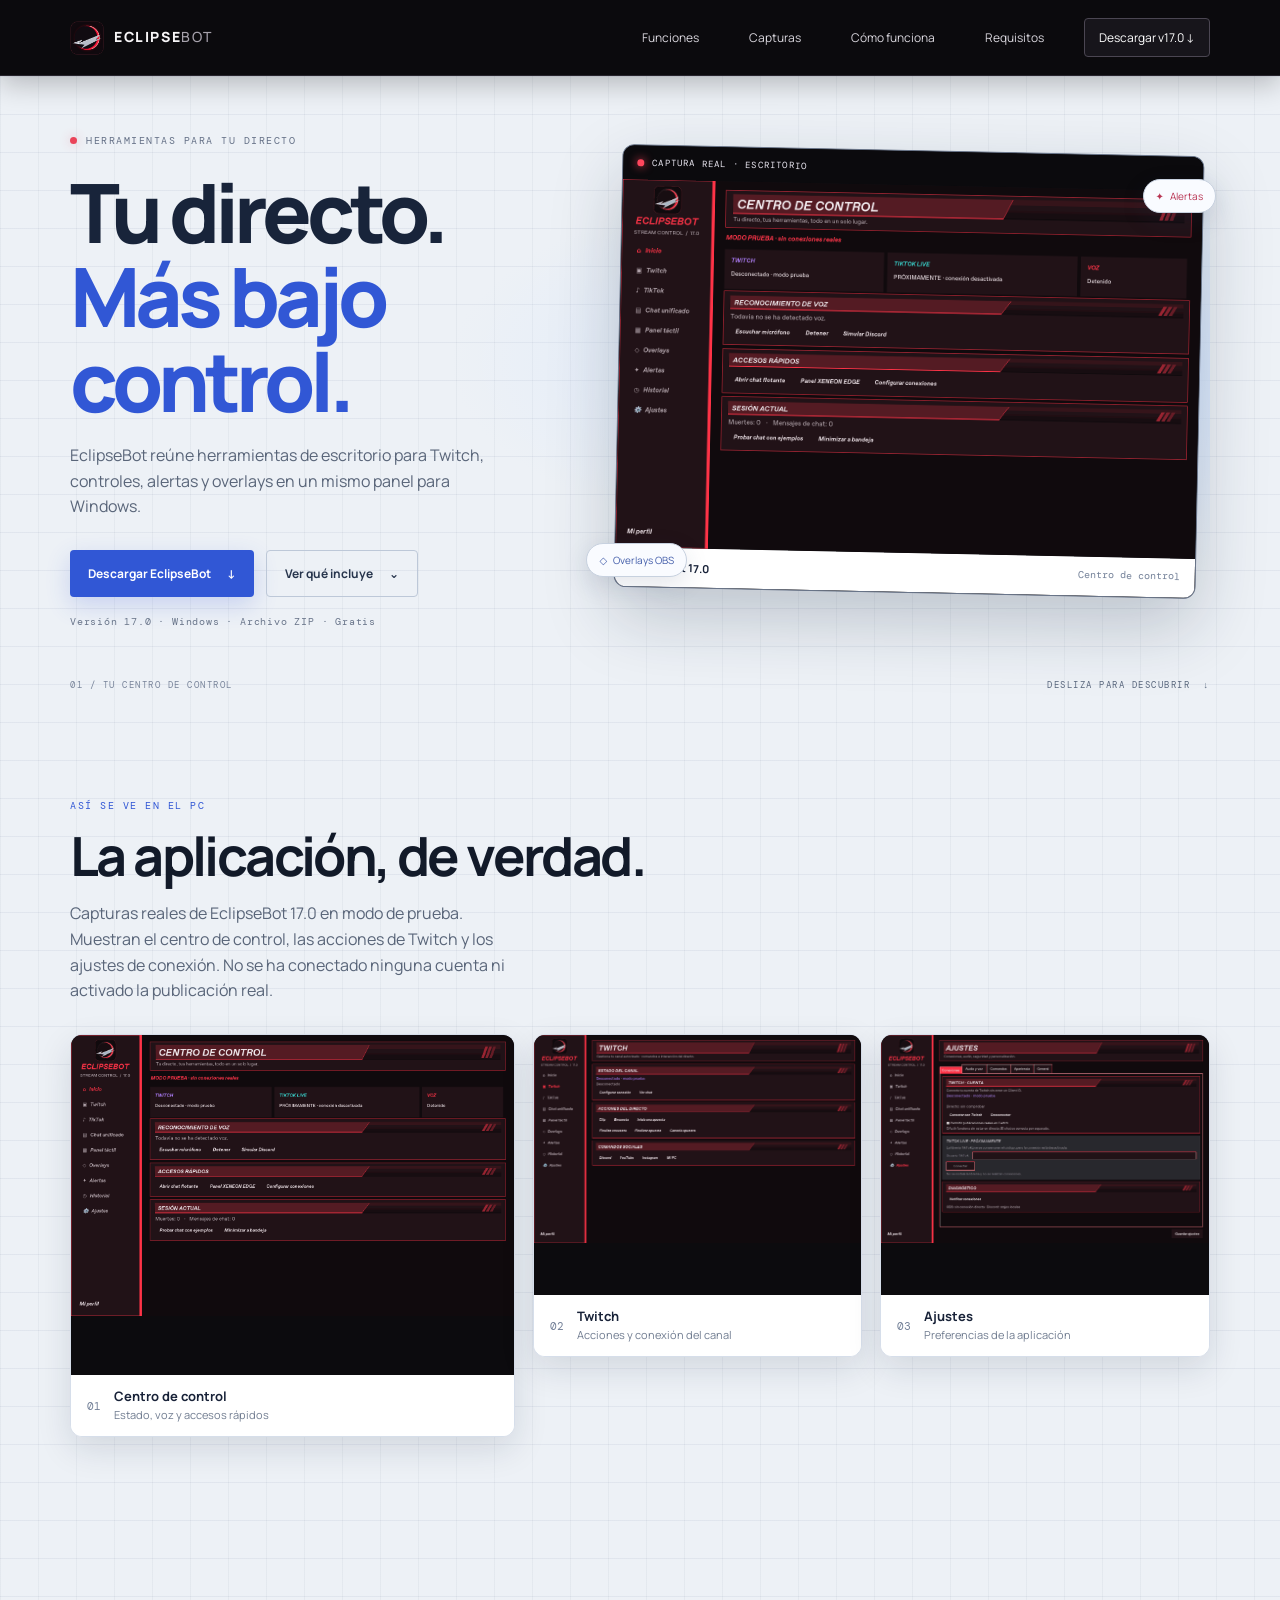
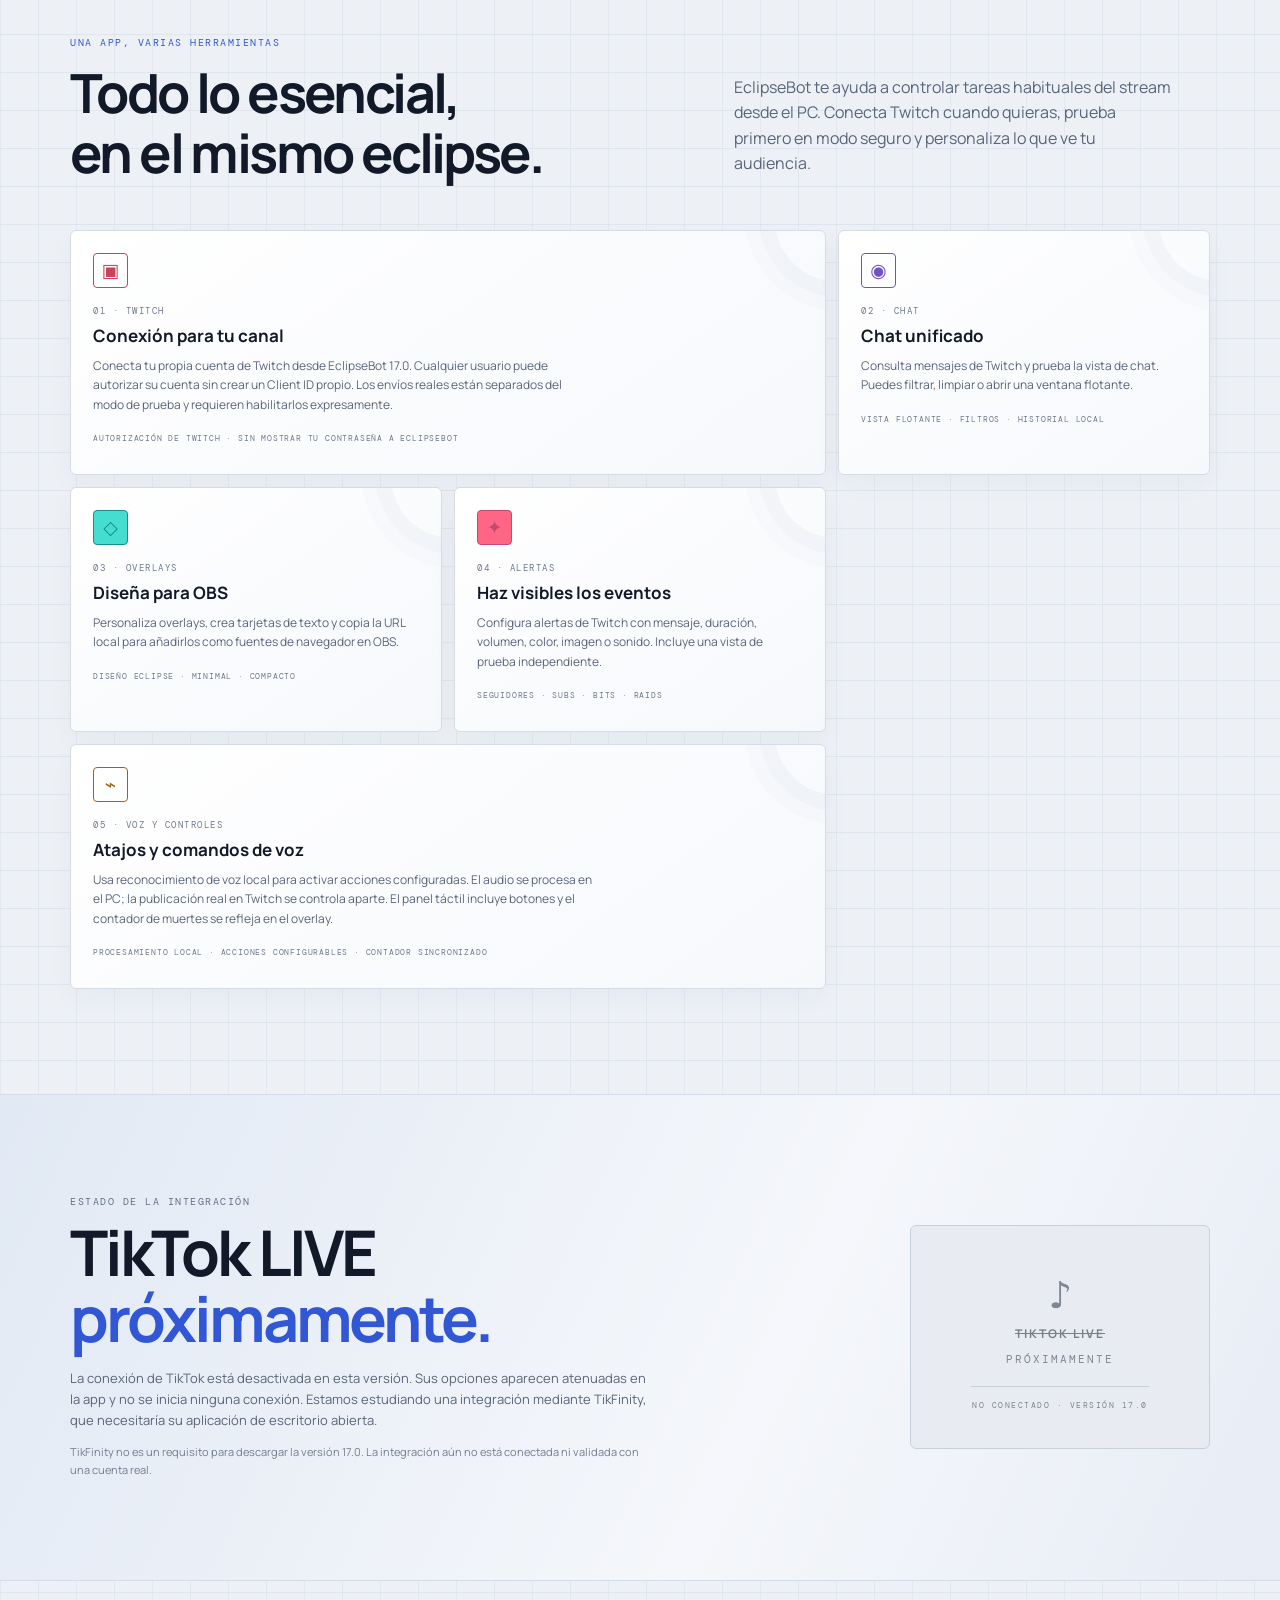
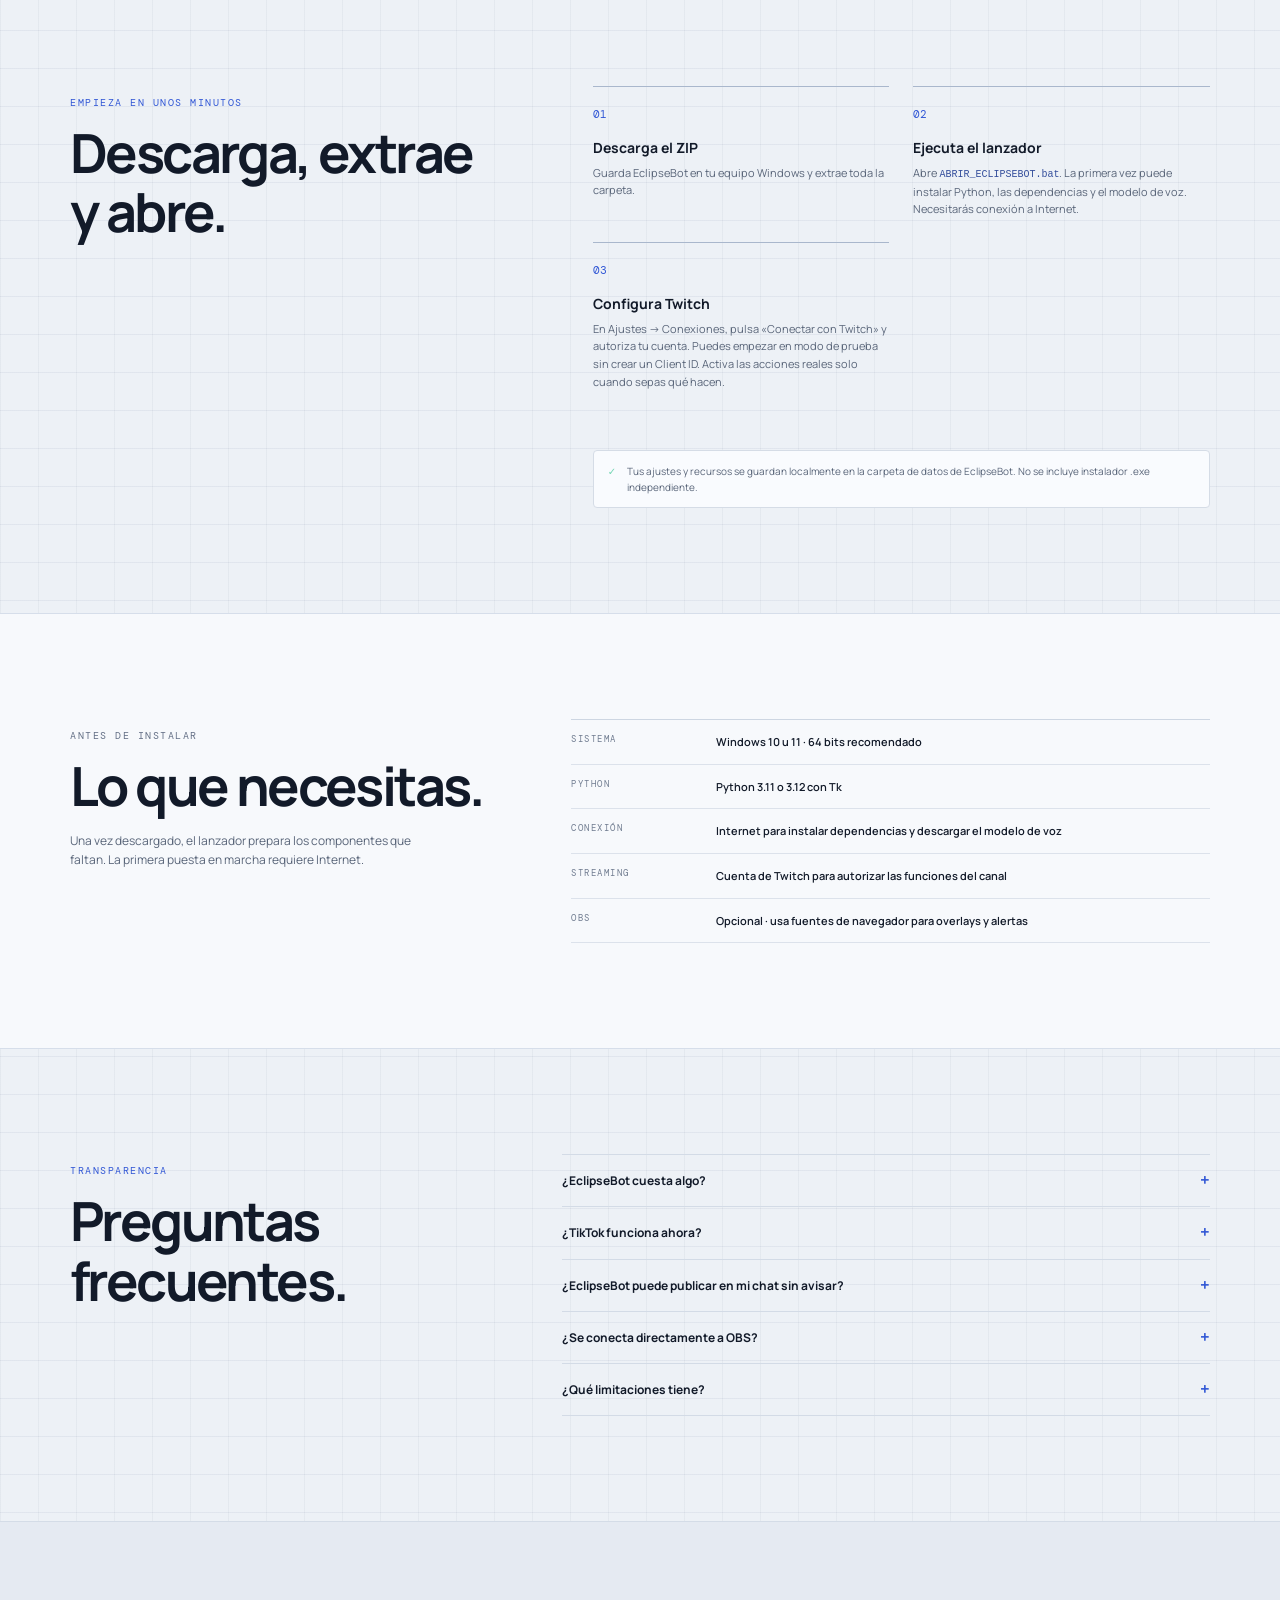
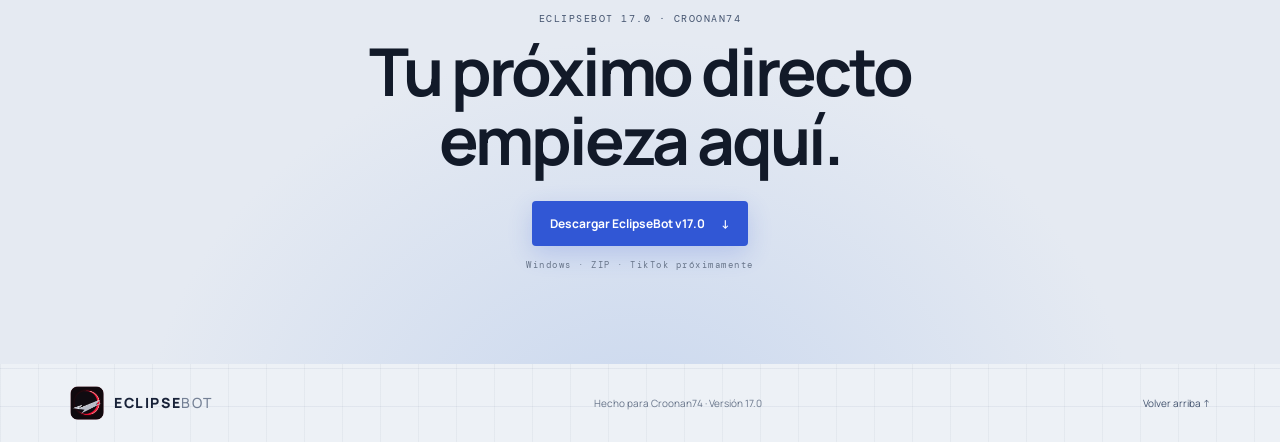
<file: eclipsebot/index.html>
<!doctype html>
<html lang="es">
<head>
  <meta charset="utf-8">
  <meta name="viewport" content="width=device-width, initial-scale=1">
  <meta name="theme-color" content="#0d0c10">
  <meta name="description" content="EclipseBot: panel de escritorio para ayudar a gestionar directos con Twitch, chat, overlays, alertas, atajos y herramientas de voz.">
  <title>EclipseBot — controla tu directo</title>
  <link rel="icon" type="image/png" href="assets/eclipsebot.png">
  <link rel="stylesheet" href="styles.css">
</head>
<body>
  <header class="topbar">
    <a class="brand" href="#inicio" aria-label="EclipseBot, inicio"><img class="brand-logo" src="assets/eclipsebot.png" alt=""><span>ECLIPSE<span class="brand-light">BOT</span></span></a>
    <button class="menu-toggle" aria-label="Abrir menú" aria-expanded="false">☰</button>
    <nav class="nav" aria-label="Navegación principal">
      <a href="#funciones">Funciones</a><a href="#capturas">Capturas</a><a href="#como-funciona">Cómo funciona</a><a href="#requisitos">Requisitos</a>
      <a class="nav-download" href="downloads/EclipseBot_v17.zip" download>Descargar v17.0 <span aria-hidden="true">↓</span></a>
    </nav>
  </header>

  <main>
    <section class="hero wrap" id="inicio">
      <div class="hero-copy">
        <p class="eyebrow"><span class="live-dot"></span> HERRAMIENTAS PARA TU DIRECTO</p>
        <h1>Tu directo.<br><span>Más bajo control.</span></h1>
        <p class="hero-lead">EclipseBot reúne herramientas de escritorio para Twitch, controles, alertas y overlays en un mismo panel para Windows.</p>
        <div class="hero-actions"><a class="button primary" href="downloads/EclipseBot_v17.zip" download>Descargar EclipseBot <span>↓</span></a><a class="button quiet" href="#funciones">Ver qué incluye <span>⌄</span></a></div>
        <p class="version-note">Versión 17.0 · Windows · Archivo ZIP · Gratis</p>
      </div>
      <div class="hero-art hero-real-art">
        <figure class="hero-realshot"><div class="shot-label"><span></span>CAPTURA REAL · ESCRITORIO</div><a href="assets/screens/eclipsebot-v17-inicio.svg" target="_blank" rel="noopener"><img src="assets/screens/eclipsebot-v17-inicio.svg" alt="Captura real del centro de control de EclipseBot 17.0 en modo de prueba"></a><figcaption>EclipseBot 17.0 <span>Centro de control</span></figcaption></figure>
        <div class="floating-tag tag-alert">✦ &nbsp; Alertas</div><div class="floating-tag tag-overlay">◇ &nbsp; Overlays OBS</div>
      </div>
      <div class="hero-bottom"><span>01 / TU CENTRO DE CONTROL</span><span class="scroll-hint">DESLIZA PARA DESCUBRIR&nbsp; ↓</span></div>
    </section>

    <section class="screenshots section wrap" id="capturas">
      <div class="section-heading"><p class="eyebrow">ASÍ SE VE EN EL PC</p><h2>La aplicación, de verdad.</h2></div>
      <p class="section-intro">Capturas reales de EclipseBot 17.0 en modo de prueba. Muestran el centro de control, las acciones de Twitch y los ajustes de conexión. No se ha conectado ninguna cuenta ni activado la publicación real.</p>
      <div class="screenshot-grid">
        <figure class="screenshot-card screenshot-featured"><a href="assets/screens/eclipsebot-v17-inicio.svg" target="_blank" rel="noopener"><img src="assets/screens/eclipsebot-v17-inicio.svg" alt="Captura real del centro de control de EclipseBot 17.0"></a><figcaption><span>01</span><div><strong>Centro de control</strong><small>Estado, voz y accesos rápidos</small></div></figcaption></figure>
        <figure class="screenshot-card"><a href="assets/screens/eclipsebot-v17-twitch.svg" target="_blank" rel="noopener"><img src="assets/screens/eclipsebot-v17-twitch.svg" alt="Captura real del apartado Twitch de EclipseBot 17.0"></a><figcaption><span>02</span><div><strong>Twitch</strong><small>Acciones y conexión del canal</small></div></figcaption></figure>
        <figure class="screenshot-card"><a href="assets/screens/eclipsebot-v17-ajustes.svg" target="_blank" rel="noopener"><img src="assets/screens/eclipsebot-v17-ajustes.svg" alt="Captura real de los ajustes de Twitch de EclipseBot 17.0"></a><figcaption><span>03</span><div><strong>Ajustes</strong><small>Preferencias de la aplicación</small></div></figcaption></figure>
      </div>
    </section>

    <section class="intro section wrap" id="funciones">
      <div class="section-heading"><p class="eyebrow">UNA APP, VARIAS HERRAMIENTAS</p><h2>Todo lo esencial,<br>en el mismo eclipse.</h2></div>
      <p class="section-intro">EclipseBot te ayuda a controlar tareas habituales del stream desde el PC. Conecta Twitch cuando quieras, prueba primero en modo seguro y personaliza lo que ve tu audiencia.</p>
      <div class="feature-grid">
        <article class="feature feature-wide"><span class="feature-icon red">▣</span><p class="feature-kicker">01 · TWITCH</p><h3>Conexión para tu canal</h3><p>Conecta tu propia cuenta de Twitch desde EclipseBot 17.0. Cualquier usuario puede autorizar su cuenta sin crear un Client ID propio. Los envíos reales están separados del modo de prueba y requieren habilitarlos expresamente.</p><span class="feature-foot">AUTORIZACIÓN DE TWITCH · SIN MOSTRAR TU CONTRASEÑA A ECLIPSEBOT</span></article>
        <article class="feature"><span class="feature-icon violet">◉</span><p class="feature-kicker">02 · CHAT</p><h3>Chat unificado</h3><p>Consulta mensajes de Twitch y prueba la vista de chat. Puedes filtrar, limpiar o abrir una ventana flotante.</p><span class="feature-foot">VISTA FLOTANTE · FILTROS · HISTORIAL LOCAL</span></article>
        <article class="feature"><span class="feature-icon teal">◇</span><p class="feature-kicker">03 · OVERLAYS</p><h3>Diseña para OBS</h3><p>Personaliza overlays, crea tarjetas de texto y copia la URL local para añadirlos como fuentes de navegador en OBS.</p><span class="feature-foot">DISEÑO ECLIPSE · MINIMAL · COMPACTO</span></article>
        <article class="feature"><span class="feature-icon pink">✦</span><p class="feature-kicker">04 · ALERTAS</p><h3>Haz visibles los eventos</h3><p>Configura alertas de Twitch con mensaje, duración, volumen, color, imagen o sonido. Incluye una vista de prueba independiente.</p><span class="feature-foot">SEGUIDORES · SUBS · BITS · RAIDS</span></article>
        <article class="feature feature-wide"><span class="feature-icon amber">⌁</span><p class="feature-kicker">05 · VOZ Y CONTROLES</p><h3>Atajos y comandos de voz</h3><p>Usa reconocimiento de voz local para activar acciones configuradas. El audio se procesa en el PC; la publicación real en Twitch se controla aparte. El panel táctil incluye botones y el contador de muertes se refleja en el overlay.</p><span class="feature-foot">PROCESAMIENTO LOCAL · ACCIONES CONFIGURABLES · CONTADOR SINCRONIZADO</span></article>
      </div>
    </section>

    <section class="tiktok section">
      <div class="wrap tiktok-inner"><div><p class="eyebrow">ESTADO DE LA INTEGRACIÓN</p><h2>TikTok LIVE<br><span>próximamente.</span></h2><p>La conexión de TikTok está desactivada en esta versión. Sus opciones aparecen atenuadas en la app y no se inicia ninguna conexión. Estamos estudiando una integración mediante TikFinity, que necesitaría su aplicación de escritorio abierta.</p><p class="tiktok-note">TikFinity no es un requisito para descargar la versión 17.0. La integración aún no está conectada ni validada con una cuenta real.</p></div><div class="disabled-card"><div class="disabled-symbol">♪</div><b>TIKTOK LIVE</b><span class="coming">PRÓXIMAMENTE</span><div class="disabled-line"></div><small>NO CONECTADO · VERSIÓN 17.0</small></div></div>
    </section>

    <section class="section wrap process" id="como-funciona">
      <div class="section-heading"><p class="eyebrow">EMPIEZA EN UNOS MINUTOS</p><h2>Descarga, extrae<br>y abre.</h2></div><div class="steps">
        <article><span>01</span><h3>Descarga el ZIP</h3><p>Guarda EclipseBot en tu equipo Windows y extrae toda la carpeta.</p></article>
        <article><span>02</span><h3>Ejecuta el lanzador</h3><p>Abre <code>ABRIR_ECLIPSEBOT.bat</code>. La primera vez puede instalar Python, las dependencias y el modelo de voz. Necesitarás conexión a Internet.</p></article>
        <article><span>03</span><h3>Configura Twitch</h3><p>En Ajustes → Conexiones, pulsa «Conectar con Twitch» y autoriza tu cuenta. Puedes empezar en modo de prueba sin crear un Client ID. Activa las acciones reales solo cuando sepas qué hacen.</p></article>
      </div><div class="steps-note"><span>✓</span><p>Tus ajustes y recursos se guardan localmente en la carpeta de datos de EclipseBot. No se incluye instalador .exe independiente.</p></div>
    </section>

    <section class="requirements section" id="requisitos"><div class="wrap req-inner"><div><p class="eyebrow">ANTES DE INSTALAR</p><h2>Lo que necesitas.</h2><p>Una vez descargado, el lanzador prepara los componentes que faltan. La primera puesta en marcha requiere Internet.</p></div><div class="req-list"><div><span>SISTEMA</span><b>Windows 10 u 11 · 64 bits recomendado</b></div><div><span>PYTHON</span><b>Python 3.11 o 3.12 con Tk</b></div><div><span>CONEXIÓN</span><b>Internet para instalar dependencias y descargar el modelo de voz</b></div><div><span>STREAMING</span><b>Cuenta de Twitch para autorizar las funciones del canal</b></div><div><span>OBS</span><b>Opcional · usa fuentes de navegador para overlays y alertas</b></div></div></div></section>

    <section class="faq section wrap"><div class="section-heading"><p class="eyebrow">TRANSPARENCIA</p><h2>Preguntas frecuentes.</h2></div><div class="faq-list">
      <details><summary>¿EclipseBot cuesta algo?</summary><p>La descarga de EclipseBot v17.0 es gratuita. Servicios externos pueden tener sus propias condiciones.</p></details>
      <details><summary>¿TikTok funciona ahora?</summary><p>No. La integración está desactivada y etiquetada como «PRÓXIMAMENTE». No necesitas TikFinity para descargar ni usar las funciones disponibles de v17.0.</p></details>
      <details><summary>¿EclipseBot puede publicar en mi chat sin avisar?</summary><p>La app separa el modo de prueba de los envíos reales y pide habilitarlos aparte. Revisa cada acción antes de activar publicaciones.</p></details>
      <details><summary>¿Se conecta directamente a OBS?</summary><p>No hay conexión de control directa. Los overlays y alertas se añaden a OBS como fuentes de navegador locales; EclipseBot debe permanecer abierto para servirlos.</p></details>
      <details><summary>¿Qué limitaciones tiene?</summary><p>La descarga actual sigue siendo un ZIP con lanzador; estamos preparando el instalador de Windows. El estado de Discord se estima a partir de atajos, no se detecta automáticamente. TikTok LIVE sigue pendiente.</p></details>
    </div></section>

    <section class="closing"><div class="wrap closing-inner"><p class="eyebrow">ECLIPSEBOT 17.0 · CROONAN74</p><h2>Tu próximo directo<br>empieza aquí.</h2><a class="button primary" href="downloads/EclipseBot_v17.zip" download>Descargar EclipseBot v17.0 <span>↓</span></a><p class="closing-caption">Windows · ZIP · TikTok próximamente</p></div></section>
  </main>
  <footer class="footer wrap"><a class="brand" href="#inicio"><img class="brand-logo" src="assets/eclipsebot.png" alt=""><span>ECLIPSE<span class="brand-light">BOT</span></span></a><span>Hecho para Croonan74 · Versión 17.0</span><a href="#inicio">Volver arriba ↑</a></footer>
  <script src="main.js" defer></script>
</body>
</html>
</file>
<file: eclipsebot/styles.css>
@import url('https://fonts.googleapis.com/css2?family=DM+Mono:wght@400;500&family=Manrope:wght@400;500;600;700;800&display=swap');
:root{--bg:#0d0c10;--panel:#151419;--card:#19181e;--ink:#f7f5f7;--muted:#a5a0ab;--red:#ff465d;--line:#302d35;--mono:'DM Mono',monospace;--sans:'Manrope',system-ui,sans-serif}*{box-sizing:border-box}html{scroll-behavior:smooth;scroll-padding-top:90px}body{margin:0;background:var(--bg);color:var(--ink);font-family:var(--sans);line-height:1.6}a{color:inherit;text-decoration:none}.wrap{width:min(1140px,calc(100% - 48px));margin:auto}.topbar{height:76px;padding:0 max(24px,calc((100vw - 1140px)/2));display:flex;align-items:center;justify-content:space-between;border-bottom:1px solid #211f25;background:rgba(13,12,16,.92);position:sticky;top:0;z-index:10;backdrop-filter:blur(14px)}.brand{display:flex;gap:10px;align-items:center;letter-spacing:1.6px;font-size:14px;font-weight:800}.brand-mark{width:30px;height:30px;border:1px solid #ff465d;border-radius:50%;display:grid;place-items:center;color:#ff465d;font-size:21px}.brand-light{font-weight:500;color:#aaa5af}.nav{display:flex;align-items:center;gap:30px;font-size:12px;color:#c9c5ce}.nav a:hover,.footer a:hover{color:var(--red)}.nav-download{border:1px solid #4b3039;padding:9px 14px;border-radius:4px;color:#fff!important}.menu-toggle{display:none;background:none;color:white;border:0;font-size:22px}.hero{min-height:630px;display:grid;grid-template-columns:.92fr 1.08fr;align-items:center;position:relative;padding-top:48px;padding-bottom:75px}.eyebrow,.feature-kicker,.feature-foot,.version-note,.hero-bottom,.mock-heading,.mock-footer,.req-list span,.disabled-card small,.closing-caption{font:10px var(--mono);letter-spacing:1.5px}.eyebrow{color:#c2bbc6;display:flex;align-items:center;gap:9px}.live-dot{width:7px;height:7px;background:#fa4f65;border-radius:50%;box-shadow:0 0 12px #ff465d}.hero h1{font-size:clamp(49px,6.4vw,82px);line-height:1.03;letter-spacing:-5px;margin:23px 0 20px;font-weight:800}.hero h1 span,.tiktok h2 span{color:var(--red)}.hero-lead{max-width:445px;color:#bbb6c0;font-size:16px}.hero-actions{display:flex;gap:12px;flex-wrap:wrap;margin-top:30px}.button{display:inline-flex;gap:16px;align-items:center;justify-content:center;padding:13px 18px;border-radius:4px;font-weight:700;font-size:12px;transition:transform .18s,background .18s}.button:hover{transform:translateY(-2px)}.primary{color:#170c10;background:var(--red);box-shadow:0 6px 22px #ff465d2c}.primary:hover{background:#ff6376}.quiet{border:1px solid #37333d;color:#e8e5ea}.version-note{color:#8d8792;margin-top:18px;letter-spacing:.8px}.hero-art{height:420px;position:relative;display:grid;place-items:center}.orbit{position:absolute;border:1px solid #3a242d;border-radius:50%;transform:rotate(-20deg)}.orbit-one{width:490px;height:310px}.orbit-two{width:430px;height:360px;border-color:#29252e;transform:rotate(35deg)}.mock-window{position:relative;width:min(520px,100%);padding:1px;border:1px solid #55414a;border-radius:8px;background:linear-gradient(135deg,#ff465d,#2b252f 36%,#4e3741);box-shadow:0 30px 90px #000a;transform:perspective(1000px) rotateY(-7deg) rotateX(2deg)}.mock-title{height:55px;background:#18161c;display:flex;align-items:center;gap:12px;padding:0 16px;border-radius:7px 7px 0 0;font-size:10px;letter-spacing:1.5px;font-weight:800}.mock-logo{font-size:26px;color:#ff465d}.mock-title small{display:block;color:#89838e;font:8px var(--mono)}.window-dots{margin-left:auto;display:flex;gap:5px}.window-dots i{height:6px;width:6px;background:#5b5660;border-radius:50%}.mock-body{background:#100f13;display:grid;grid-template-columns:120px 1fr;min-height:280px}.mock-body aside{border-right:1px solid #28252d;padding:15px 8px;display:flex;flex-direction:column;gap:8px}.mock-body aside b{font-size:10px;color:#817b87;padding:8px;border-radius:4px}.mock-body aside b.active{color:#ff596e;background:#2c1b22}.mock-body aside b span{padding-left:8px}.mock-content{padding:18px}.mock-heading{font-size:9px;color:#eee}.mock-heading span{float:right;color:#77d8bb}.mock-cards{display:grid;grid-template-columns:1fr 1fr;gap:9px;margin:17px 0}.mock-card{background:#1b191f;border:1px solid #302d35;border-radius:5px;padding:12px}.mock-card small,.mock-card em{display:block;color:#8c8691;font:8px var(--mono);font-style:normal}.mock-card strong{display:block;margin:5px 0;font-size:14px}.mock-chat{border:1px solid #2e2b33;border-radius:5px;padding:4px 10px}.mock-chat div{display:grid;grid-template-columns:8px 75px 1fr;align-items:center;gap:7px;padding:8px 0;border-bottom:1px solid #29262e;font-size:8px}.mock-chat div:last-child{border:0}.mock-chat i{width:6px;height:6px;border-radius:50%}.mock-chat b{color:#dcd7df}.mock-chat span{color:#99939e}.purple{background:#b487ff}.teal{background:#46ddd1}.pink{background:#ff6686}.mock-footer{background:#17151a;padding:9px 14px;color:#948d98;font-size:8px;display:flex;justify-content:space-between}.floating-tag{position:absolute;background:#211c23;border:1px solid #55404a;border-radius:30px;padding:8px 12px;font-size:10px;box-shadow:0 10px 35px #0008}.tag-alert{right:0;top:60px;color:#ff8a9a}.tag-overlay{left:-3px;bottom:51px;color:#d3b8ff}.hero-bottom{position:absolute;bottom:22px;left:0;right:0;color:#716a76;display:flex;justify-content:space-between;font-size:9px}.scroll-hint{color:#a49da8}.section{padding-top:105px;padding-bottom:105px}.intro{display:grid;grid-template-columns:1fr .8fr;column-gap:70px}.section-heading .eyebrow{color:#ff7182}.section-heading h2,.req-inner h2{font-size:clamp(35px,4.3vw,54px);letter-spacing:-2.6px;line-height:1.1;margin:14px 0 0}.section-intro{align-self:end;color:#a8a2ad;max-width:440px;margin-bottom:5px}.feature-grid{grid-column:1/-1;display:grid;grid-template-columns:1fr 1fr 1fr;gap:12px;margin-top:48px}.feature{min-height:245px;border:1px solid var(--line);border-radius:6px;padding:22px;background:linear-gradient(145deg,#19171d,#121115);position:relative;overflow:hidden}.feature:after{content:'';position:absolute;width:130px;height:130px;right:-80px;top:-80px;border:1px solid #ffffff0d;border-radius:50%;box-shadow:0 0 0 14px #ffffff04,0 0 0 28px #ffffff02}.feature-wide{grid-column:span 2}.feature-icon{width:35px;height:35px;display:grid;place-items:center;border:1px solid currentColor;border-radius:4px;font-size:19px}.red{color:#ff5369}.violet{color:#b68cff}.teal{color:#4bd8ce}.pink{color:#ff6f93}.amber{color:#f6ba69}.feature-kicker{color:#8c8590;margin:17px 0 5px;font-size:9px}.feature h3{font-size:17px;margin:0 0 7px}.feature>p:not(.feature-kicker){font-size:12px;color:#aaa4af;max-width:500px;margin:0}.feature-foot{display:block;color:#716a76;font-size:8px;margin-top:19px;letter-spacing:.8px}.tiktok{background:linear-gradient(115deg,#1b1116,#141217 60%,#17151c);border-block:1px solid #30252b;padding:90px 0}.tiktok-inner{display:grid;grid-template-columns:1fr 300px;align-items:center;gap:70px}.tiktok h2{font-size:clamp(40px,5vw,63px);line-height:1.04;letter-spacing:-3px;margin:12px 0 17px}.tiktok p:not(.eyebrow){max-width:580px;color:#b2acb6;font-size:13px}.tiktok .tiktok-note{font-size:11px!important;color:#827a86!important}.disabled-card{border:1px solid #39363e;background:#1c1b20;min-height:224px;border-radius:6px;display:flex;flex-direction:column;align-items:center;justify-content:center;color:#85858c}.disabled-symbol{font-size:37px;color:#77777d}.disabled-card b{font-size:12px;letter-spacing:2px;text-decoration:line-through}.coming{font:11px var(--mono);letter-spacing:2px;margin-top:9px;color:#a09fa5}.disabled-line{height:1px;width:60%;background:#3d3c43;margin:20px 0 13px}.disabled-card small{font-size:8px;color:#77767d}.process{display:grid;grid-template-columns:.75fr 1fr;gap:60px}.steps{display:grid;grid-template-columns:1fr 1fr;gap:24px}.steps article{border-top:1px solid #50404a;padding-top:13px}.steps article span{font:11px var(--mono);color:var(--red)}.steps h3{font-size:14px;margin:12px 0 4px}.steps p{color:#a49eaa;font-size:11px;margin:0}.steps code{color:#f1b0bb;font-size:10px}.steps-note{grid-column:2;display:flex;gap:11px;align-items:flex-start;padding:12px 14px;background:#17161b;border:1px solid #302d35;border-radius:4px;color:#a9a3ae;font-size:10px}.steps-note span{color:#72d5b2}.steps-note p{margin:0}.requirements{background:#141318;border-block:1px solid #2a272f}.req-inner{display:grid;grid-template-columns:.8fr 1.2fr;gap:75px}.req-inner>div:first-child p:not(.eyebrow){font-size:12px;color:#a7a1ad;max-width:350px;margin-top:15px}.req-list{border-top:1px solid #36323b}.req-list div{display:grid;grid-template-columns:125px 1fr;gap:20px;padding:13px 0;border-bottom:1px solid #302d35;font-size:11px}.req-list span{color:#85808b;font-size:9px}.req-list b{font-weight:600}.faq{display:grid;grid-template-columns:.8fr 1.2fr;gap:60px}.faq-list{border-top:1px solid #37333c}.faq details{border-bottom:1px solid #37333c;padding:16px 0}.faq summary{font-weight:700;font-size:12px;cursor:pointer;list-style:none;display:flex;justify-content:space-between}.faq summary::-webkit-details-marker{display:none}.faq summary:after{content:'+';color:var(--red);font-size:17px;line-height:1}.faq details[open] summary:after{content:'−'}.faq details p{font-size:11px;color:#aaa4af;max-width:560px}.closing{background:radial-gradient(ellipse at 50% 120%,#57212b 0,transparent 55%),#141116;border-top:1px solid #32272d;text-align:center;padding:80px 0}.closing-inner h2{font-size:clamp(40px,6vw,66px);letter-spacing:-3px;line-height:1.05;margin:12px 0 25px}.closing .eyebrow{justify-content:center}.closing-caption{font-size:9px;color:#8c8490;margin:13px 0}.footer{min-height:79px;display:flex;align-items:center;justify-content:space-between;color:#89828e;font-size:10px}.footer .brand{color:#f5f2f5}.footer .brand-mark{width:25px;height:25px;font-size:18px}.footer a:last-child{color:#c9c3cd}@media(max-width:850px){.hero{grid-template-columns:1fr;padding-top:75px}.hero-copy{max-width:620px}.hero-art{margin-top:40px;height:370px}.intro{grid-template-columns:1fr;gap:18px}.feature-grid{grid-template-columns:1fr 1fr}.feature-wide{grid-column:span 2}.process{grid-template-columns:1fr;gap:35px}.steps-note{grid-column:1}.tiktok-inner{gap:35px}.req-inner,.faq{gap:35px}}@media(max-width:600px){.wrap{width:calc(100% - 36px)}.topbar{padding:0 18px;height:66px}.menu-toggle{display:block}.nav{display:none;position:absolute;top:65px;left:0;right:0;padding:16px 18px 20px;background:#151419;border-bottom:1px solid #302d35;flex-direction:column;align-items:stretch;gap:17px}.nav.open{display:flex}.nav-download{text-align:center}.hero{padding-top:58px;min-height:0;padding-bottom:65px}.hero h1{font-size:53px;letter-spacing:-3.5px}.hero-lead{font-size:14px}.hero-art{height:300px;margin:22px -3px 0}.orbit-one{width:340px;height:220px}.orbit-two{width:300px;height:260px}.mock-window{transform:none}.mock-title{height:42px}.mock-body{grid-template-columns:76px 1fr;min-height:215px}.mock-body aside{padding:10px 5px;gap:4px}.mock-body aside b{font-size:8px;padding:7px 4px}.mock-body aside b span{padding-left:4px}.mock-content{padding:12px 9px}.mock-card{padding:8px}.mock-card strong{font-size:10px}.mock-chat div{grid-template-columns:7px 55px 1fr;gap:4px;font-size:7px}.mock-footer{font-size:6px}.floating-tag{font-size:8px;padding:6px 8px}.tag-alert{right:0;top:17px}.tag-overlay{left:0;bottom:12px}.hero-bottom{font-size:7px;bottom:18px}.section{padding-top:75px;padding-bottom:75px}.section-heading h2,.req-inner h2{font-size:39px}.feature-grid{grid-template-columns:1fr;margin-top:30px}.feature-wide{grid-column:auto}.feature{min-height:0;padding:20px}.feature-foot{font-size:7px}.tiktok{padding:70px 0}.tiktok-inner{grid-template-columns:1fr;gap:25px}.disabled-card{min-height:185px}.steps{grid-template-columns:1fr;gap:19px}.req-inner,.faq{grid-template-columns:1fr;gap:30px}.req-list div{grid-template-columns:90px 1fr;gap:12px;font-size:10px}.footer{min-height:90px;flex-wrap:wrap;gap:12px;padding-top:18px;padding-bottom:18px}.footer>span{order:3;width:100%}.closing{padding:68px 0}}

/* EclipseBot's product identity: bright technical paper, blue-grey controls and the original red eclipse mark. */
:root{--bg:#edf1f6;--panel:#fff;--card:#fff;--ink:#121a29;--muted:#5f6878;--red:#3157d5;--line:#d5dce6}
body{background:var(--bg);color:var(--ink);background-image:linear-gradient(#243b6610 1px,transparent 1px),linear-gradient(90deg,#243b660c 1px,transparent 1px);background-size:38px 38px}
.topbar{background:rgba(248,250,253,.94);border-color:#d8e0eb;box-shadow:0 4px 18px #13254a0a}
.brand{color:#182238}.brand-logo{width:34px;height:34px;object-fit:contain;border-radius:8px}.brand-light{color:#748095}
.nav{color:#39465b}.nav a:hover,.footer a:hover{color:#3157d5}.nav-download{border-color:#bcc9dd;color:#1d2b45!important;background:#f5f8fc}
.menu-toggle{color:#25324b}.hero{background:radial-gradient(ellipse at 85% 45%,#d4e5ff 0,transparent 43%)}.eyebrow{color:#647086}.live-dot{background:#ea4359;box-shadow:0 0 11px #ea435955}
.hero h1{color:#18243a}.hero h1 span,.tiktok h2 span{color:#3157d5}.hero-lead{color:#596579}.primary{color:white;background:#3157d5;box-shadow:0 8px 24px #3157d533}.primary:hover{background:#2448c3}.quiet{border-color:#bdc8d8;color:#26344c}.version-note{color:#69758a}
.orbit{border-color:#a8b8d0}.orbit-two{border-color:#c4cfdd}.mock-window{border-color:#60708a;background:linear-gradient(135deg,#dfe8f6,#7787a2 36%,#344665);box-shadow:0 30px 80px #20345429}.mock-logo{width:29px;height:29px;object-fit:contain;border-radius:6px}
.floating-tag{background:#f9fbff;border-color:#c7d1df;color:#394b68;box-shadow:0 8px 24px #253b5c20}.tag-alert{color:#b83452}.tag-overlay{color:#415ca9}.hero-bottom{color:#78849a}.scroll-hint{color:#59677d}
.section-heading .eyebrow{color:#3157d5}.section-intro{color:#596579}.feature{background:linear-gradient(145deg,#fff,#f6f8fc);box-shadow:0 9px 26px #1e33540a}.feature:after{border-color:#263c660d;box-shadow:0 0 0 14px #263c6605,0 0 0 28px #263c6603}.feature-kicker,.feature-foot{color:#6f7a8d}.feature>p:not(.feature-kicker){color:#596579}.red{color:#c84259}.violet{color:#7253bd}.teal{color:#168d92}.pink{color:#c34970}.amber{color:#9a651b}
.tiktok{background:linear-gradient(115deg,#e1e9f4,#f5f7fb 60%,#e7ecf5);border-color:#d3dce8}.tiktok p:not(.eyebrow){color:#596579}.tiktok .tiktok-note{color:#727d90!important}.disabled-card{border-color:#c8d0dc;background:#e8ecf2;color:#777f8b}.disabled-symbol,.coming{color:#7e8794}.disabled-line{background:#c7ced9}.disabled-card small{color:#7c8490}.steps article{border-color:#a9b7cc}.steps article span{color:#3157d5}.steps p{color:#596579}.steps code{color:#354f9c}.steps-note{background:#f9fbfe;border-color:#d5dce6;color:#596579}.requirements{background:#f7f9fc;border-color:#d6deea}.req-inner>div:first-child p:not(.eyebrow){color:#596579}.req-list{border-color:#cdd6e2}.req-list div{border-color:#dce2eb}.req-list span{color:#707c90}.faq-list,.faq details{border-color:#d3dbe6}.faq details p{color:#596579}.faq summary:after{color:#3157d5}.closing{background:radial-gradient(ellipse at 50% 120%,#c9d7ee 0,transparent 55%),#e5eaf2;border-color:#d4dce7}.closing .eyebrow{color:#43536e}.closing-caption{color:#68758a}.footer{color:#68758a}.footer .brand{color:#182238}.footer .brand-mark{border:0}.footer a:last-child{color:#43536e}
@media(max-width:600px){.nav{background:#f8fafd;border-color:#d8e0eb}.hero{background:radial-gradient(ellipse at 85% 30%,#d4e5ff 0,transparent 53%)}}

/* Cabecera EclipseBot y respuestas claras al pasar el cursor */
.topbar{background:#0b0a0d!important;border-bottom:1px solid #27242c!important;box-shadow:0 8px 28px rgba(0,0,0,.24)}
.topbar .brand{color:#f7f5f7}.topbar .brand-light{color:#a7a2ac}.topbar .nav{color:#dad7de}
.topbar .nav a:not(.nav-download){padding:8px 10px;border-radius:5px;transition:background .18s,color .18s,transform .18s}
.topbar .nav a:not(.nav-download):hover{background:#211e27;color:#fff;transform:translateY(-1px)}
.topbar .nav-download{background:#17151b;border-color:#4b4652;color:#fff!important;transition:all .18s}
.topbar .nav-download:hover{background:#292530;border-color:#8f8798;box-shadow:0 0 0 3px rgba(178,167,193,.12);transform:translateY(-2px)}
.topbar .menu-toggle{color:#fff}
.button{transition:transform .18s,background .18s,box-shadow .18s,border-color .18s,color .18s,filter .18s;cursor:pointer}
.primary:hover{background:#ff687d;box-shadow:0 10px 30px rgba(255,70,93,.36);filter:saturate(1.13);transform:translateY(-3px) scale(1.015)}
.quiet:hover{background:#e1e8f4;border-color:#7a8ba4;color:#152139;box-shadow:0 8px 22px rgba(23,38,66,.13);transform:translateY(-3px) scale(1.015)}
.screenshots{padding-top:76px;padding-bottom:84px}
.screenshot-grid{display:grid;grid-template-columns:1.35fr 1fr 1fr;gap:18px;margin-top:30px;align-items:start}
.screenshot-card{margin:0;background:#fff;border:1px solid #d6deea;border-radius:12px;overflow:hidden;box-shadow:0 12px 34px rgba(20,36,61,.12);transition:transform .22s,box-shadow .22s,border-color .22s}
.screenshot-card:hover{transform:translateY(-5px);box-shadow:0 20px 42px rgba(20,36,61,.2);border-color:#8c9bb1}
.screenshot-card>a{display:block;background:#0c0b0e;overflow:hidden}
.screenshot-card img{display:block;width:100%;height:260px;object-fit:contain;object-position:top center;transition:transform .28s}
.screenshot-featured img{height:340px}
.screenshot-card:hover img{transform:scale(1.025)}
.screenshot-card figcaption{display:flex;gap:13px;align-items:center;padding:13px 16px;background:#fff;color:#182238}
.screenshot-card figcaption>span{font:11px var(--mono);color:#738098}
.screenshot-card figcaption div{display:flex;flex-direction:column;line-height:1.35}
.screenshot-card figcaption strong{font-size:13px}.screenshot-card figcaption small{font-size:11px;color:#707c90;margin-top:3px}
@media(max-width:780px){.screenshot-grid{grid-template-columns:1fr 1fr}.screenshot-featured{grid-column:1/-1}.screenshot-featured img{height:310px}}
@media(max-width:600px){.topbar .nav{background:#0b0a0d!important;border:1px solid #27242c!important;box-shadow:0 14px 24px rgba(0,0,0,.3)}.screenshot-grid{grid-template-columns:1fr}.screenshot-featured{grid-column:auto}.screenshot-card img,.screenshot-featured img{height:auto;max-height:420px;min-height:220px}}
.hero-real-art{position:relative;min-width:0;padding:24px 10px 42px 24px}
.hero-realshot{position:relative;margin:0;background:#0d0c10;border:1px solid #69758a;border-radius:12px;overflow:hidden;box-shadow:0 28px 70px rgba(20,36,61,.22);transform:rotate(1.2deg);transition:transform .3s,box-shadow .3s}
.hero-realshot:hover{transform:rotate(0) translateY(-4px);box-shadow:0 34px 80px rgba(20,36,61,.28)}
.hero-realshot .shot-label{height:34px;background:#0b0a0d;color:#ece9f3;display:flex;align-items:center;gap:8px;padding:0 14px;font:9px var(--mono);letter-spacing:1.2px}
.hero-realshot .shot-label span{width:7px;height:7px;border-radius:50%;background:#ff465d;box-shadow:0 0 10px #ff465d}
.hero-realshot>a{display:block;background:#0d0c10;line-height:0}.hero-realshot img{display:block;width:100%;height:auto;max-height:460px;object-fit:contain;object-position:top center}
.hero-realshot figcaption{display:flex;justify-content:space-between;padding:11px 14px;background:#fff;color:#182238;font-size:11px;font-weight:700}.hero-realshot figcaption span{color:#738098;font:10px var(--mono)}
.hero-real-art .floating-tag{z-index:2}.hero-real-art .tag-alert{top:8px;right:-6px}.hero-real-art .tag-overlay{bottom:14px;left:-8px}
@media(max-width:900px){.hero-real-art{padding-right:16px}.hero-realshot img{max-height:360px}}
@media(max-width:720px){.hero-real-art{padding:12px 10px 30px}.hero-real-art .tag-alert{right:-5px}.hero-real-art .tag-overlay{left:-4px}}
</file>
